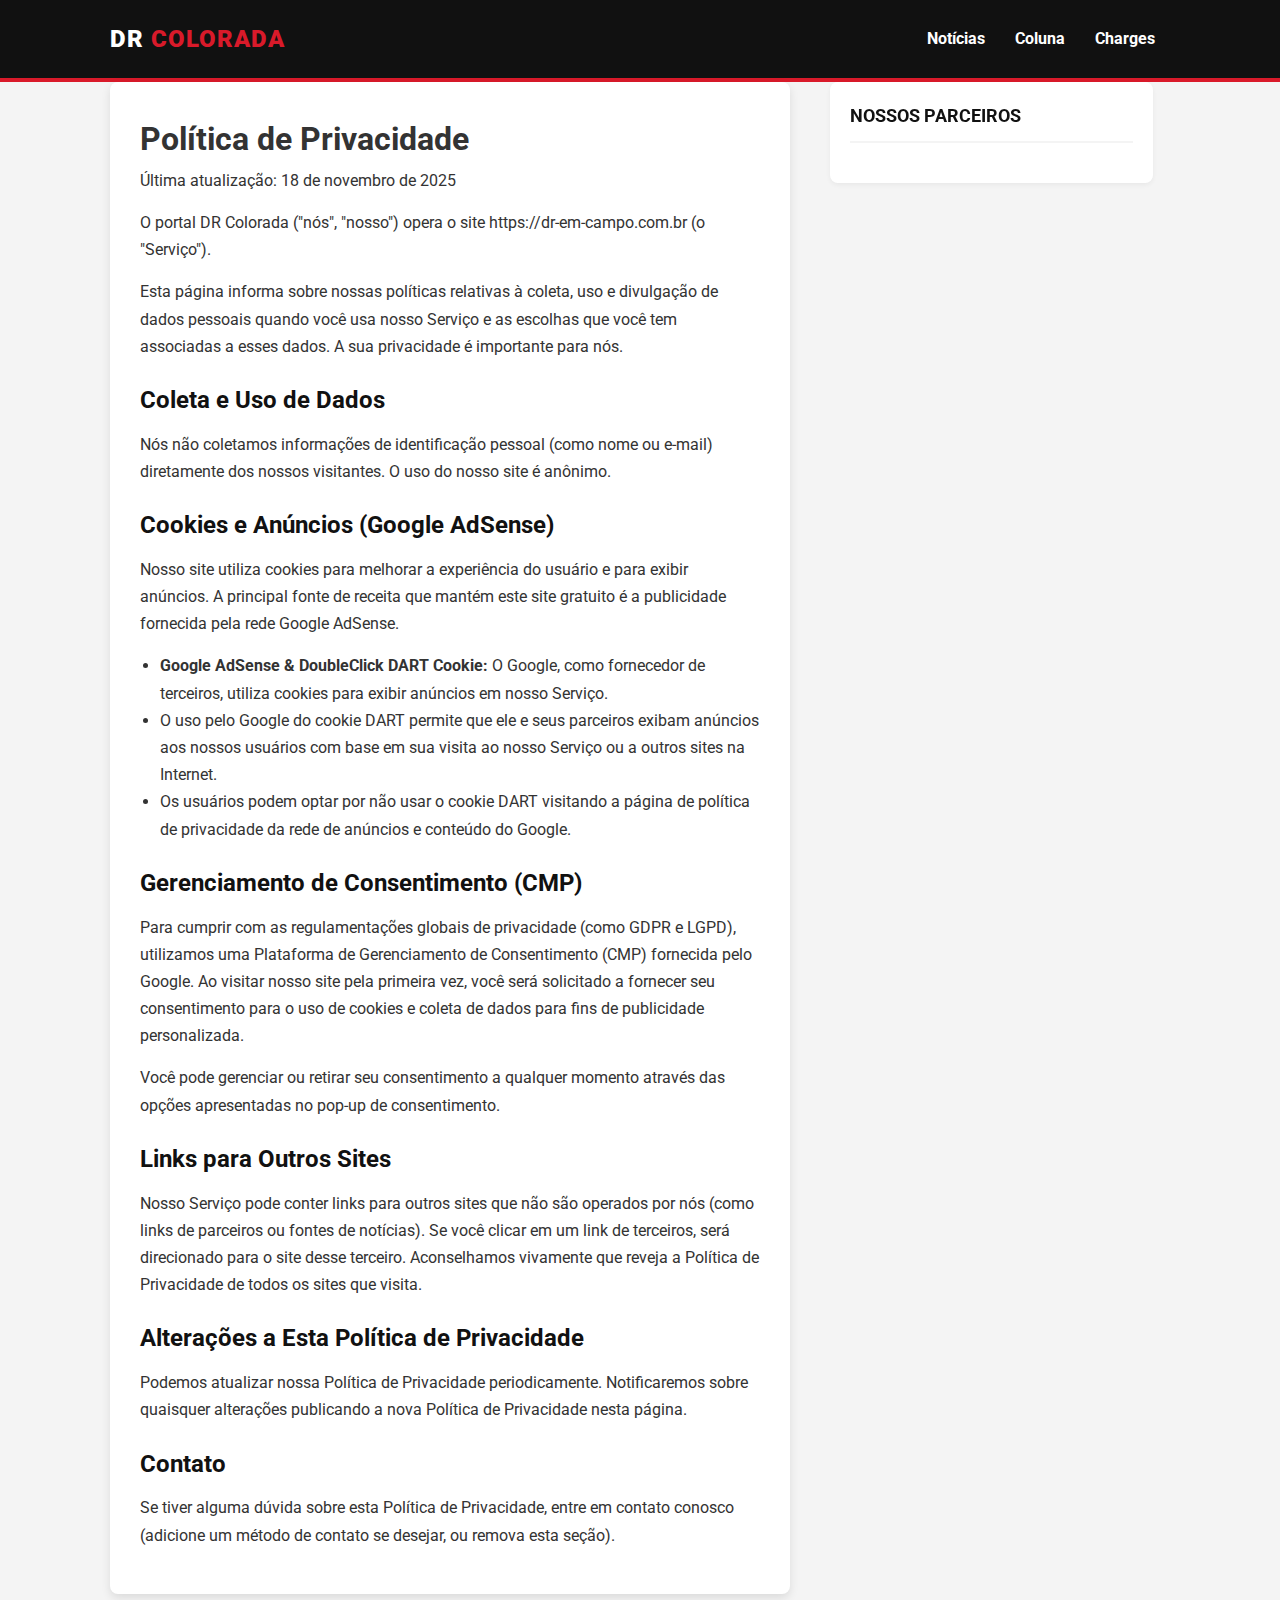
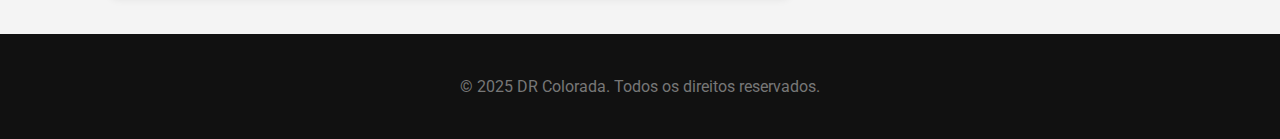
<file: politica.html>
<!DOCTYPE html>
<html lang="pt-br">
<head>
    <meta charset="UTF-8">
    <meta name="viewport" content="width=device-width, initial-scale=1.0">
    <title>Política de Privacidade - DR Colorada</title>

    <script async src="https://pagead2.googlesyndication.com/pagead/js/adsbygoogle.js?client=ca-pub-9432004030018027"
     crossorigin="anonymous"></script>

    <!-- Google tag (gtag.js) -->
    <script async src="https://www.googletagmanager.com/gtag/js?id=G-WN2815BEKZ"></script>
    <script>
        window.dataLayer = window.dataLayer || [];
        function gtag(){dataLayer.push(arguments);}
        gtag('js', new Date());

        gtag('config', 'G-WN2815BEKZ');
    </script>

    <meta name="description" content="Política de Privacidade do portal DR Colorada.">
    <meta name="robots" content="noindex, follow"> <meta property="og:title" content="Política de Privacidade - DR Colorada">

    <link rel="icon" href="img/ads/logo.png" type="image/png">
    <meta name="google-site-verification" content="harQkCL3vX0UQHuXCqDnVm0yamIOO28y5EMDkNaXSjk" />
    
    <link href="https://fonts.googleapis.com/css2?family=Roboto:wght@400;700;900&display=swap" rel="stylesheet">
    <link rel="stylesheet" href="css/style.css">
    <link rel="stylesheet" href="css/responsive.css">

    <style>
        .page-content {
            background: var(--branco);
            padding: 30px;
            border-radius: 8px;
            box-shadow: 0 4px 10px rgba(0,0,0,0.1);
            margin-bottom: 40px;
            color: var(--cinza-texto);
            line-height: 1.7;
        }
        .page-content h2 {
            color: var(--preto);
            margin-top: 20px;
            margin-bottom: 10px;
        }
        .page-content p, .page-content ul {
            margin-bottom: 15px;
        }
        .page-content li {
            margin-left: 20px;
        }
    </style>
</head>
<body>

    <header class="main-header">
        <div class="container header-content">
            <a href="index.html" class="logo-link">
                <div class="logo">DR <span>COLORADA</span></div>
            </a>
            <nav>
                <ul>
                    <li><a href="index.html#noticias">Notícias</a></li>
                    <li><a href="index.html#coluna">Coluna</a></li>
                    <li><a href="index.html#charges">Charges</a></li>
                </ul>
            </nav>
        </div>
    </header>

    <div class="container content-wrapper">
        
        <main class="main-feed">
            <div class="page-content">
                <h1>Política de Privacidade</h1>
                <p>Última atualização: 18 de novembro de 2025</p>

                <p>O portal DR Colorada ("nós", "nosso") opera o site https://dr-em-campo.com.br (o "Serviço").</p>
                <p>Esta página informa sobre nossas políticas relativas à coleta, uso e divulgação de dados pessoais quando você usa nosso Serviço e as escolhas que você tem associadas a esses dados. A sua privacidade é importante para nós.</p>

                <h2>Coleta e Uso de Dados</h2>
                <p>Nós não coletamos informações de identificação pessoal (como nome ou e-mail) diretamente dos nossos visitantes. O uso do nosso site é anônimo.</p>

                <h2>Cookies e Anúncios (Google AdSense)</h2>
                <p>Nosso site utiliza cookies para melhorar a experiência do usuário e para exibir anúncios. A principal fonte de receita que mantém este site gratuito é a publicidade fornecida pela rede Google AdSense.</p>
                
                <ul>
                    <li><strong>Google AdSense & DoubleClick DART Cookie:</strong> O Google, como fornecedor de terceiros, utiliza cookies para exibir anúncios em nosso Serviço.</li>
                    <li>O uso pelo Google do cookie DART permite que ele e seus parceiros exibam anúncios aos nossos usuários com base em sua visita ao nosso Serviço ou a outros sites na Internet.</li>
                    <li>Os usuários podem optar por não usar o cookie DART visitando a página de política de privacidade da rede de anúncios e conteúdo do Google.</li>
                </ul>

                <h2>Gerenciamento de Consentimento (CMP)</h2>
                <p>Para cumprir com as regulamentações globais de privacidade (como GDPR e LGPD), utilizamos uma Plataforma de Gerenciamento de Consentimento (CMP) fornecida pelo Google. Ao visitar nosso site pela primeira vez, você será solicitado a fornecer seu consentimento para o uso de cookies e coleta de dados para fins de publicidade personalizada.</p>
                <p>Você pode gerenciar ou retirar seu consentimento a qualquer momento através das opções apresentadas no pop-up de consentimento.</p>

                <h2>Links para Outros Sites</h2>
                <p>Nosso Serviço pode conter links para outros sites que não são operados por nós (como links de parceiros ou fontes de notícias). Se você clicar em um link de terceiros, será direcionado para o site desse terceiro. Aconselhamos vivamente que reveja a Política de Privacidade de todos os sites que visita.</p>

                <h2>Alterações a Esta Política de Privacidade</h2>
                <p>Podemos atualizar nossa Política de Privacidade periodicamente. Notificaremos sobre quaisquer alterações publicando a nova Política de Privacidade nesta página.</p>

                <h2>Contato</h2>
                <p>Se tiver alguma dúvida sobre esta Política de Privacidade, entre em contato conosco (adicione um método de contato se desejar, ou remova esta seção).</p>
            </div>
        </main>

        <aside class="sidebar">
            <div class="widget widget-ad-parceiros"> 
                <h3 class="widget-title">Nossos Parceiros</h3>
                </div>
        </aside>
    </div>

    <footer>
        <div class="container">
            <p>&copy; 2025 DR Colorada. Todos os direitos reservados.</p>
            </div>
    </footer>

    <script src="https://cdn.jsdelivr.net/npm/bootstrap@5.3.3/dist/js/bootstrap.bundle.min.js"></script>
    <script src="js/responsive.js"></script> 

</body>
</html>
</file>
<file: css/responsive.css>
/*
 * =========================================
 * RESPONSIVE.CSS (DR COLORADA) - VERSÃO DEFINITIVA
 * =========================================
 */

/*
 * --- 1. MODO TABLET ---
 * (Telas menores que 1024px)
 */
@media (max-width: 1024px) {
    .container {
        width: 95%;
        max-width: 95%;
    }
    .content-wrapper { gap: 30px; }
    .main-feed .news-card img { width: 200px; }
    .main-headline img { height: 350px; }
}


/*
 * =========================================
 * --- 2. MODO MOBILE ---
 * (Telas menores que 768px)
 * =========================================
 */
@media (max-width: 768px) {
    
    /* A. Ajuste de Largura */
    .container {
        width: 95%;
        padding: 0 5px;
    }

    /* B. Layout de 1 coluna */
    .content-wrapper {
        display: grid;
        grid-template-columns: 1fr;
    }
    .main-feed,
    .sidebar {
        display: contents;
    }

    /* Widgets da Sidebar pagina noticias */
    .post-completo { 
        max-width: 100%;
    }

    /* Widgets da Sidebar */
    .widget {
        max-width: 92%;
    }

    /* Esconde o banner horizontal do feed para o mobile */
    .widget-ad-horizontal-publicidade {
        display: none !important;
    }

    /* C. Ordem Vertical */
    h2#noticias              { order: 1; margin-top: 20px; }
    #lista-noticias-p1     { order: 2; }
    .widget-ad-horizontal  { order: 3; }
    #lista-noticias-p2     { order: 4; }
    .widget-ad-parceiros   { order: 5; }
    .widget-colunas        { order: 6; }
    .widget-charges        { order: 7; }
    .widget-ad-google      { order: 8; }
    

    /* --- D. Ajustes de Layout dos Cards (A CORREÇÃO FORÇADA) --- */
    
    .main-header .container {
        flex-direction: column;
        gap: 15px;
    }
    
    /* 1. O Card: Vira uma coluna flexível e ocupa 100% */
    .news-card {
        display: flex !important;
        flex-direction: column !important;
        width: 100% !important;
        box-sizing: border-box !important;
    }

    /* 2. O Link que envolve a imagem: Ocupa 100% e remove margens */
    .news-card > a {
        display: block !important;
        width: 100% !important;
        padding: 0 !important;
        margin: 0 !important;
    }

    /* 3. A Imagem: Ocupa 100% do link, altura fixa e sem distorção */
    .news-card img {
        display: block !important; /* Remove espaços fantasmas abaixo da img */
        width: 100% !important;
        max-width: 100% !important;
        height: 180px !important; /* Altura fixa para padronizar */
        object-fit: cover !important; /* Corta o excesso sem esticar */
        object-position: center !important;
        border-radius: 8px 8px 0 0 !important; /* Mantém borda arredondada no topo */
        padding: 0 !important;
        margin: 0 !important;
    }

    /* Ajuste da Manchete para seguir o padrão */
    .main-headline img {
        width: 100% !important;
        height: 250px !important; /* Manchete um pouco maior */
    }

    .news-grid-main {
        display: block;
    }
    .news-grid-main .news-card {
        margin-bottom: 20px;
    }

    /* Banners de parceiros empilhados  */
    .widget-index{
        min-width: 100%;
    }


    .widget-ad-parceiros .advertising-banner {
        display: flex;
        flex-direction: column;
        gap: 15px;
    }
    
    /* Garante que imagens dentro de parceiros também ocupem 100% */
    .widget-ad-parceiros img {
        width: 100% !important;
        height: auto !important;
    }


    /* --- E. O Box de Rolagem Vertical (SEM BORDAS) --- */
    .vertical-scroll-box {
        max-height: 650px; 
        overflow-y: auto;
        overflow-x: hidden;
        /* Removemos padding lateral para o card encostar na borda se quiser */
        padding: 10px 0; 
        background: none !important; /* Remove fundo cinza se houver */
        border: none !important;
    }
    
    .vertical-scroll-box .news-card {
        margin-bottom: 20px;
        width: 100% !important;
    }
    .vertical-scroll-box .news-card:last-child {
        margin-bottom: 0;
    }

    /* Estilização da barra de rolagem */
    .vertical-scroll-box {
        scrollbar-width: thin;
        scrollbar-color: var(--vermelho-principal) transparent;
    }

    /* Estilização da seção colunistas*/
    .widget-colunas {
        min-width: 100%;
    }

    /* Estilização da seção charges*/
    .widget-charges {
        min-width: 100%;
    }

    /* Estilização da seção publicidade*/
    .widget-ad-google {
        min-width: 100%;
    }
}

/* --- AJUSTES DO CARROSSEL NO MOBILE --- */
@media (max-width: 768px) {

    /* 1. Esconde as setas no mobile (como você pediu) */
    .swiper-parceiros .swiper-button-next,
    .swiper-parceiros .swiper-button-prev {
        display: none;
    }

    /* 2. Remove o empilhamento vertical que fizemos antes */
    .widget-ad-parceiros .advertising-banner {
        display: block; /* Deixa o Swiper controlar */
        flex-direction: unset;
        gap: 0;
    }
}

/* Ajuste para o mobile */
@media (max-width: 768px) {
    .footer-content {
        flex-direction: column; /* Empilha no mobile */
        text-align: center;
    }
}


/* Ajuste exclusivo para telas menores */
@media (max-width: 768px) {
    .news-card img,
    .main-headline img,
    .sidebar .news-card img,
    #post-media-container img,
    .news-grid img,
    .news-grid-main img {
        object-fit: cover !important;
        object-position: top !important;
        width: 100% !important;
        height: auto !important;
        display: block !important;
    }

    /* garante que o container corte corretamente */
    .news-card,
    .main-headline,
    #post-media-container {
        overflow: hidden !important;
    }
}


/*
 * --- AJUSTE DA BARRA DE COMPARTILHAMENTO (MOBILE) ---
 */
@media (max-width: 768px) {
    
    /* 1. Faz o container empilhar o label e os botões */
    .share-bar {
        flex-direction: column; 
        align-items: flex-start; /* Alinha o texto e botões à esquerda */
        gap: 10px;
    }

    /* 2. Força cada botão a ocupar a largura total do card */
    .btn-share {
        width: 100% !important; 
        justify-content: center; /* Centraliza o texto dentro do botão */
    }

    /* 3. Ajusta o rótulo */
    .share-label {
        margin-right: 0;
        margin-bottom: 5px;
    }
}
</file>
<file: css/style.css>
/* Reset Básico */
* { margin: 0; padding: 0; box-sizing: border-box; }

/* Variáveis de Cores */
:root {
    --vermelho-principal: #D91A2A; /* Vermelho vibrante (estilo Inter) */
    --branco: #ffffff;
    --cinza-fundo: #f4f4f4;
    --cinza-texto: #333333;
    --preto: #111111;
}

body {
    font-family: 'Roboto', sans-serif;
    background-color: var(--cinza-fundo);
    color: var(--cinza-texto);
    line-height: 1.6;
}

.container {
    max-width: 1100px;
    margin: 0 auto;
    padding: 0 20px;
}

/* Cabeçalho */
.main-header {
    background-color: var(--preto);
    color: var(--branco);
    padding: 20px 0;
    border-bottom: 4px solid var(--vermelho-principal);
}

.header-content {
    display: flex;
    justify-content: space-between;
    align-items: center;
}

.logo {
    font-size: 1.5rem;
    font-weight: 900;
    text-transform: uppercase;
    letter-spacing: 1px;
}

.logo div#span-logo {
    max-width: 200px;
    max-height: 100px;
    display: flex;
    align-items: center;
}

.logo div#span-logo img {
    max-width: 100%;
    max-height: 100%;
}

.logo span { color: var(--vermelho-principal); }

.main-header nav ul {
    display: flex;
    list-style: none;
}

.main-header nav ul li a {
    color: var(--branco);
    text-decoration: none;
    padding: 0 15px;
    font-weight: bold;
    transition: color 0.3s;
}

.main-header nav ul li a:hover { color: var(--vermelho-principal); }

.btn-login {
    font-size: 0.8rem;
    color: #555;
    text-decoration: none;
}

/* Hero Section (Destaque) */
.hero {
    background: linear-gradient(to right, var(--vermelho-principal), #8a0f19);
    color: var(--branco);
    padding: 60px 0;
    text-align: center;
    margin-bottom: 40px;
}

.hero h1 { font-size: 2.5rem; margin-bottom: 10px; }

/* Grid de Notícias */
.section-title {
    border-left: 5px solid var(--vermelho-principal);
    padding-left: 15px;
    margin-bottom: 30px;
    color: var(--preto);
    text-transform: uppercase;
}

.news-grid {
    display: grid;
    grid-template-columns: repeat(auto-fit, minmax(300px, 1fr));
    gap: 30px;
    margin-bottom: 60px;
}

/* Card da Notícia (O JS vai criar isso, mas estilizamos aqui) */
.news-card {
    background: var(--branco);
    border-radius: 8px;
    overflow: hidden;
    box-shadow: 0 4px 10px rgba(0,0,0,0.1);
    transition: transform 0.3s;
    cursor: pointer;
}

.news-card:hover { transform: translateY(-5px); }

.news-card img {
    width: 100%;
    height: 200px;
    object-fit: cover;
}

.news-content { padding: 20px; }

.news-tag {
    background-color: var(--preto);
    color: var(--branco);
    padding: 4px 8px;
    font-size: 0.7rem;
    border-radius: 4px;
    text-transform: uppercase;
}

.news-title {
    font-size: 1.2rem;
    margin: 10px 0;
    color: var(--preto);
}

.news-excerpt { font-size: 0.9rem; color: #666; }

.read-more {
    display: inline-block;
    margin-top: 15px;
    color: var(--vermelho-principal);
    font-weight: bold;
    text-decoration: none;
}

/* Rodapé */
footer {
    background-color: var(--preto);
    color: #777;
    text-align: center;
    padding: 40px 0;
    margin-top: auto;
}

/* --- ESTILOS DO RODAPÉ ATUALIZADO --- */
.footer-content {
    display: flex;
    justify-content: space-between;
    align-items: center;
    flex-wrap: wrap; /* Para o mobile */
    gap: 15px;
}

.footer-nav a {
    color: #999; /* Cor cinza clara */
    text-decoration: none;
    font-size: 0.9rem;
}

.footer-nav a:hover {
    color: var(--branco); /* Fica branco ao passar o mouse */
    text-decoration: underline;
}

/* --- NOVOS ESTILOS DO PORTAL --- */

/* Manchete Principal (Destaque) */
.main-headline {
    background: var(--branco);
    border-radius: 8px;
    box-shadow: 0 4px 10px rgba(0,0,0,0.1);
    margin-bottom: 40px;
    overflow: hidden;
}

.main-headline img {
    width: 100%;
    height: 450px;
    object-fit: cover;        /* <-- ADICIONE ESTA LINHA */
    object-position: center;  /* <-- ADICIONE ESTA LINHA */
    border-bottom: 4px solid var(--vermelho-principal);
}

.main-headline .news-content {
    padding: 30px;
}

.main-headline .news-tag {
    background-color: var(--vermelho-principal); /* Destaque na cor principal */
    font-size: 0.8rem;
}

.main-headline .news-title {
    font-size: 2.2rem;
    line-height: 1.2;
    margin-top: 10px;
}

.main-headline .news-excerpt {
    font-size: 1.1rem;
    color: #555;
    margin: 15px 0;
}

/* Estrutura de Layout (Main + Sidebar) */
.content-wrapper {
    display: flex;
    gap: 40px;
}

.main-feed {
    flex: 2; /* Ocupa 2/3 do espaço */
}

.sidebar {
    flex: 1; /* Ocupa 1/3 do espaço */
    position: sticky; /* Faz a sidebar "grudar" ao rolar */
    top: 20px;
    align-self: flex-start; /* Alinha no topo */

    max-width: 100%;
}

/* Grid de notícias principal (diferente do antigo) */
.news-grid-main {
    display: grid;
    grid-template-columns: 1fr; /* Agora é uma coluna única de posts */
    gap: 30px;
}

/* Ajuste nos cards dentro do feed principal para ficarem horizontais */
.main-feed .news-card {
    display: flex;
    align-items: center;
}

.main-feed .news-card img {
    width: 250px;
    height: 160px;
    object-fit: cover;       /* <-- ADICIONE ESTA LINHA */
    object-position: center; /* <-- ADICIONE ESTA LINHA */
}

.main-feed .news-card .news-content {
    flex: 1;
}


/* Widgets da Sidebar */
.widget {
    background: var(--branco);
    padding: 20px;
    border-radius: 8px;
    box-shadow: 0 2px 5px rgba(0,0,0,0.05);
    margin-bottom: 30px;

    max-width: 95%;
}

.widget-title {
    font-size: 1.1rem;
    text-transform: uppercase;
    color: var(--preto);
    border-bottom: 2px solid var(--cinza-fundo);
    padding-bottom: 10px;
    margin-bottom: 20px;
}

/* Cards da sidebar (voltam a ser verticais) */
.sidebar .news-card {
    flex-direction: column;
}

.sidebar .news-card img {
    width: 100%;
    height: 160px;
    object-fit: cover;       /* <-- ADICIONE ESTA LINHA */
    object-position: center; /* <-- ADICIONE ESTA LINHA */
}

/* Placeholder de Publicidade */
.ad-placeholder {
    width: 100%;
    height: 250px;
    background: var(--cinza-fundo);
    display: flex;
    align-items: center;
    justify-content: center;
    border-radius: 8px;
    font-style: italic;
    color: #888;
}


/* Estilo para Banners de Publicidade */
.advertising-banner {
    margin-bottom: 30px;
    text-align: center; /* Centraliza o banner */
}

.advertising-banner img {
    max-width: 100%; /* Garante que não ultrapasse a largura da sidebar */
    height: auto;    /* Mantém a proporção */
    border-radius: 8px;
    display: block;  /* Remove espaços extras abaixo da imagem */
    margin: 0 auto;
}

/* Banner de Publicidade Horizontal (no meio do feed) */
.widget-ad-horizontal {
    width: 100%;
    min-height: 280px; /* Altura padrão para o "Retângulo Médio" do Google Ad (336x280) */
    background: var(--cinza-fundo); /* Fundo enquanto o anúncio carrega */
    margin: 30px 0; /* Espaçamento vertical para separar dos cards */
    border-radius: 8px;
    box-shadow: 0 2px 5px rgba(0,0,0,0.05);
    display: flex;
    align-items: center;
    justify-content: center;
    overflow: hidden; /* Garante que o anúncio não "vaze" */
}

/* Esconde o título do widget, mas mantém por acessibilidade */
.widget-title-hidden {
    display: none;
}

/* Garante que o segundo grid de notícias tenha um espaçamento superior */
#lista-noticias-p2 {
    margin-top: 30px;
}

/*---------------------------------------------------------------------------------------------------*/

/* --- ESTILOS DA PÁGINA DA NOTÍCIA (noticia.html) --- */

.logo-link {
    text-decoration: none;
    color: inherit;
}

.post-completo { 
    
    background: var(--branco);
    padding: 30px;
    border-radius: 8px;
    box-shadow: 0 4px 10px rgba(0,0,0,0.1);
    margin-bottom: 40px; /* Adiciona espaço antes do rodapé */
}

.post-completo .news-tag {
    background-color: var(--vermelho-principal);
    font-size: 0.8rem;
    margin-bottom: 15px;
    display: inline-block;
}

.post-completo h1 {
    font-size: 2.2rem;
    line-height: 1.2;
    color: var(--preto);
    margin-bottom: 10px;
}

.post-meta {
    font-size: 0.9rem;
    color: #777;
    margin-bottom: 25px;
    border-bottom: 1px solid var(--cinza-fundo);
    padding-bottom: 20px;
}

#post-media-container {
    margin-bottom: 30px;
}

#post-media-container img {
    width: 100%;
    height: auto;
    border-radius: 8px;
}

/* Deixa o Iframe do vídeo responsivo */
#post-media-container iframe {
    width: 100%;
    height: auto;
    aspect-ratio: 16 / 9; /* Proporção 16:9 */
    border-radius: 8px;
    border: none;
}

.post-body {
    font-size: 1.1rem;
    line-height: 1.7;
    color: var(--cinza-texto);

    white-space: pre-wrap;
}

.post-body p {
    margin-bottom: 20px;
}

.post-body h2, .post-body h3 {
    color: var(--preto);
    margin-top: 30px;
    margin-bottom: 15px;
}

/* --- ESTILOS DO CARROSSEL DE PARCEIROS --- */
.swiper-parceiros {
    width: 100%;
    height: auto;
    border-radius: 8px;
    overflow: hidden; /* Garante que as imagens fiquem dentro */
}

.swiper-parceiros .swiper-slide {
    display: flex;
    justify-content: center;
    align-items: center;
}

.swiper-parceiros .swiper-slide img {
    width: 100%;
    height: auto;
    display: block;
}

/* Estilo das Setas (Desktop) */
.swiper-parceiros .swiper-button-next,
.swiper-parceiros .swiper-button-prev {
    color: var(--vermelho-principal);
    --swiper-navigation-size: 30px; /* Tamanho das setas */
}

/*-------------------------------------------------------*/
/*  CAROSSEL PARCEIROS */
.carousel-inner,
.carousel-item {
    width: 100%;
    height: 150px; /* ajuste como preferir */
}

.carousel-item img {
    width: 100%;
    height: 100%;
    object-fit: cover;   /* preenche sem deformar */
    object-position: center; /* centraliza */
    border-radius: 8px; /* opcional */
}
</file>
